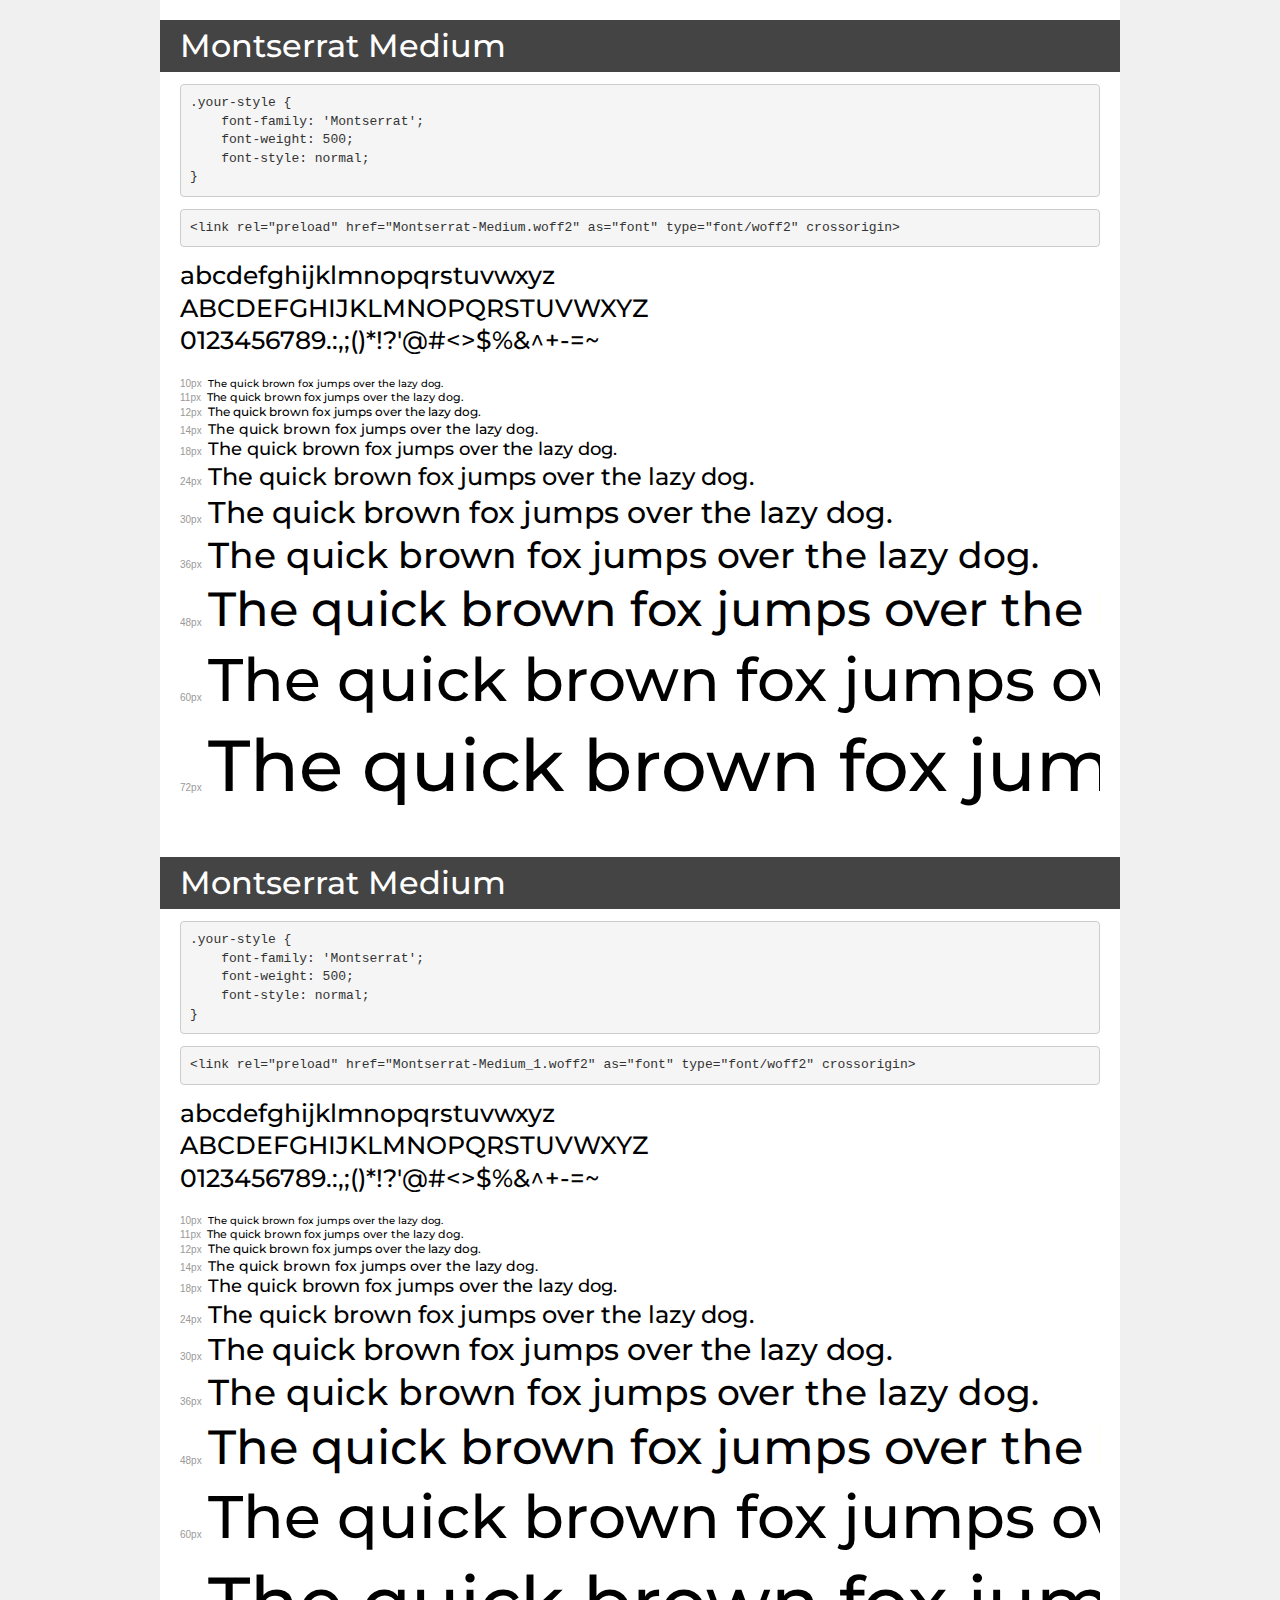
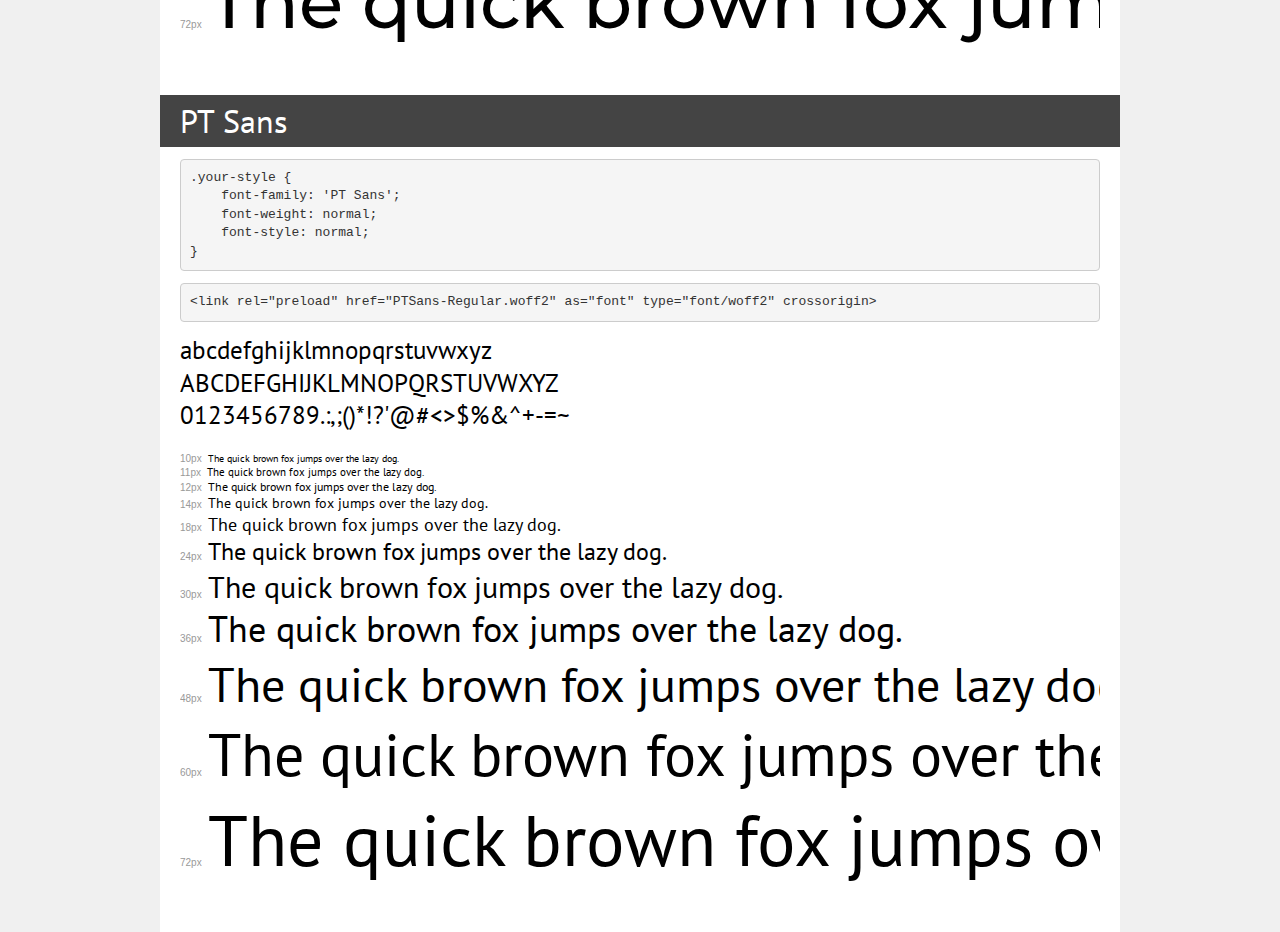
<file: font/demo.html>
<!DOCTYPE html>
<html lang="en">
<head>
    <meta charset="utf-8">
    <meta http-equiv="X-UA-Compatible" content="IE=edge">
    <meta name="viewport" content="width=device-width, initial-scale=1">
    <meta name="robots" content="noindex, noarchive">
    <meta name="format-detection" content="telephone=no">
    <title>Transfonter demo</title>
    <link href="stylesheet.css" rel="stylesheet">
    <style>
        /*
        http://meyerweb.com/eric/tools/css/reset/
        v2.0 | 20110126
        License: none (public domain)
        */
        html, body, div, span, applet, object, iframe,
        h1, h2, h3, h4, h5, h6, p, blockquote, pre,
        a, abbr, acronym, address, big, cite, code,
        del, dfn, em, img, ins, kbd, q, s, samp,
        small, strike, strong, sub, sup, tt, var,
        b, u, i, center,
        dl, dt, dd, ol, ul, li,
        fieldset, form, label, legend,
        table, caption, tbody, tfoot, thead, tr, th, td,
        article, aside, canvas, details, embed,
        figure, figcaption, footer, header, hgroup,
        menu, nav, output, ruby, section, summary,
        time, mark, audio, video {
            margin: 0;
            padding: 0;
            border: 0;
            font-size: 100%;
            font: inherit;
            vertical-align: baseline;
        }
        /* HTML5 display-role reset for older browsers */
        article, aside, details, figcaption, figure,
        footer, header, hgroup, menu, nav, section {
            display: block;
        }
        body {
            line-height: 1;
        }
        ol, ul {
            list-style: none;
        }
        blockquote, q {
            quotes: none;
        }
        blockquote:before, blockquote:after,
        q:before, q:after {
            content: '';
            content: none;
        }
        table {
            border-collapse: collapse;
            border-spacing: 0;
        }
        /* demo styles */
        body {
            background: #f0f0f0;
            color: #000;
        }
        .page {
            background: #fff;
            width: 920px;
            margin: 0 auto;
            padding: 20px 20px 0 20px;
            overflow: hidden;
        }
        .font-container {
            overflow-x: auto;
            overflow-y: hidden;
            margin-bottom: 40px;
            line-height: 1.3;
            white-space: nowrap;
            padding-bottom: 5px;
        }
        h1 {
            position: relative;
            background: #444;
            font-size: 32px;
            color: #fff;
            padding: 10px 20px;
            margin: 0 -20px 12px -20px;
        }
        .letters {
            font-size: 25px;
            margin-bottom: 20px;
        }
        .s10:before {
            content: '10px';
        }
        .s11:before {
            content: '11px';
        }
        .s12:before {
            content: '12px';
        }
        .s14:before {
            content: '14px';
        }
        .s18:before {
            content: '18px';
        }
        .s24:before {
            content: '24px';
        }
        .s30:before {
            content: '30px';
        }
        .s36:before {
            content: '36px';
        }
        .s48:before {
            content: '48px';
        }
        .s60:before {
            content: '60px';
        }
        .s72:before {
            content: '72px';
        }
        .s10:before, .s11:before, .s12:before, .s14:before,
        .s18:before, .s24:before, .s30:before, .s36:before,
        .s48:before, .s60:before, .s72:before {
            font-family: Arial, sans-serif;
            font-size: 10px;
            font-weight: normal;
            font-style: normal;
            color: #999;
            padding-right: 6px;
        }
        pre {
            display: block;
            padding: 9px;
            margin: 0 0 12px;
            font-family: Monaco, Menlo, Consolas, "Courier New", monospace;
            font-size: 13px;
            line-height: 1.428571429;
            color: #333;
            font-weight: normal;
            font-style: normal;
            background-color: #f5f5f5;
            border: 1px solid #ccc;
            overflow-x: auto;
            border-radius: 4px;
        }
        /* responsive */
        @media (max-width: 959px) {
            .page {
                width: auto;
                margin: 0;
            }
        }
    </style>
</head>
<body>
<div class="page">
    <div class="demo">
        <h1 style="font-family: 'Montserrat'; font-weight: 500; font-style: normal;">Montserrat Medium</h1>
        <pre title="Usage">.your-style {
    font-family: 'Montserrat';
    font-weight: 500;
    font-style: normal;
}</pre>
        <pre title="Preload (optional)">
&lt;link rel=&quot;preload&quot; href=&quot;Montserrat-Medium.woff2&quot; as=&quot;font&quot; type=&quot;font/woff2&quot; crossorigin&gt;</pre>
        <div class="font-container" style="font-family: 'Montserrat'; font-weight: 500; font-style: normal;">
            <p class="letters">
                abcdefghijklmnopqrstuvwxyz<br>
ABCDEFGHIJKLMNOPQRSTUVWXYZ<br>
                0123456789.:,;()*!?'@#&lt;&gt;$%&^+-=~
            </p>
            <p class="s10" style="font-size: 10px;">The quick brown fox jumps over the lazy dog.</p>
            <p class="s11" style="font-size: 11px;">The quick brown fox jumps over the lazy dog.</p>
            <p class="s12" style="font-size: 12px;">The quick brown fox jumps over the lazy dog.</p>
            <p class="s14" style="font-size: 14px;">The quick brown fox jumps over the lazy dog.</p>
            <p class="s18" style="font-size: 18px;">The quick brown fox jumps over the lazy dog.</p>
            <p class="s24" style="font-size: 24px;">The quick brown fox jumps over the lazy dog.</p>
            <p class="s30" style="font-size: 30px;">The quick brown fox jumps over the lazy dog.</p>
            <p class="s36" style="font-size: 36px;">The quick brown fox jumps over the lazy dog.</p>
            <p class="s48" style="font-size: 48px;">The quick brown fox jumps over the lazy dog.</p>
            <p class="s60" style="font-size: 60px;">The quick brown fox jumps over the lazy dog.</p>
            <p class="s72" style="font-size: 72px;">The quick brown fox jumps over the lazy dog.</p>
        </div>
    </div>

    <div class="demo">
        <h1 style="font-family: 'Montserrat'; font-weight: 500; font-style: normal;">Montserrat Medium</h1>
        <pre title="Usage">.your-style {
    font-family: 'Montserrat';
    font-weight: 500;
    font-style: normal;
}</pre>
        <pre title="Preload (optional)">
&lt;link rel=&quot;preload&quot; href=&quot;Montserrat-Medium_1.woff2&quot; as=&quot;font&quot; type=&quot;font/woff2&quot; crossorigin&gt;</pre>
        <div class="font-container" style="font-family: 'Montserrat'; font-weight: 500; font-style: normal;">
            <p class="letters">
                abcdefghijklmnopqrstuvwxyz<br>
ABCDEFGHIJKLMNOPQRSTUVWXYZ<br>
                0123456789.:,;()*!?'@#&lt;&gt;$%&^+-=~
            </p>
            <p class="s10" style="font-size: 10px;">The quick brown fox jumps over the lazy dog.</p>
            <p class="s11" style="font-size: 11px;">The quick brown fox jumps over the lazy dog.</p>
            <p class="s12" style="font-size: 12px;">The quick brown fox jumps over the lazy dog.</p>
            <p class="s14" style="font-size: 14px;">The quick brown fox jumps over the lazy dog.</p>
            <p class="s18" style="font-size: 18px;">The quick brown fox jumps over the lazy dog.</p>
            <p class="s24" style="font-size: 24px;">The quick brown fox jumps over the lazy dog.</p>
            <p class="s30" style="font-size: 30px;">The quick brown fox jumps over the lazy dog.</p>
            <p class="s36" style="font-size: 36px;">The quick brown fox jumps over the lazy dog.</p>
            <p class="s48" style="font-size: 48px;">The quick brown fox jumps over the lazy dog.</p>
            <p class="s60" style="font-size: 60px;">The quick brown fox jumps over the lazy dog.</p>
            <p class="s72" style="font-size: 72px;">The quick brown fox jumps over the lazy dog.</p>
        </div>
    </div>

    <div class="demo">
        <h1 style="font-family: 'PT Sans'; font-weight: normal; font-style: normal;">PT Sans</h1>
        <pre title="Usage">.your-style {
    font-family: 'PT Sans';
    font-weight: normal;
    font-style: normal;
}</pre>
        <pre title="Preload (optional)">
&lt;link rel=&quot;preload&quot; href=&quot;PTSans-Regular.woff2&quot; as=&quot;font&quot; type=&quot;font/woff2&quot; crossorigin&gt;</pre>
        <div class="font-container" style="font-family: 'PT Sans'; font-weight: normal; font-style: normal;">
            <p class="letters">
                abcdefghijklmnopqrstuvwxyz<br>
ABCDEFGHIJKLMNOPQRSTUVWXYZ<br>
                0123456789.:,;()*!?'@#&lt;&gt;$%&^+-=~
            </p>
            <p class="s10" style="font-size: 10px;">The quick brown fox jumps over the lazy dog.</p>
            <p class="s11" style="font-size: 11px;">The quick brown fox jumps over the lazy dog.</p>
            <p class="s12" style="font-size: 12px;">The quick brown fox jumps over the lazy dog.</p>
            <p class="s14" style="font-size: 14px;">The quick brown fox jumps over the lazy dog.</p>
            <p class="s18" style="font-size: 18px;">The quick brown fox jumps over the lazy dog.</p>
            <p class="s24" style="font-size: 24px;">The quick brown fox jumps over the lazy dog.</p>
            <p class="s30" style="font-size: 30px;">The quick brown fox jumps over the lazy dog.</p>
            <p class="s36" style="font-size: 36px;">The quick brown fox jumps over the lazy dog.</p>
            <p class="s48" style="font-size: 48px;">The quick brown fox jumps over the lazy dog.</p>
            <p class="s60" style="font-size: 60px;">The quick brown fox jumps over the lazy dog.</p>
            <p class="s72" style="font-size: 72px;">The quick brown fox jumps over the lazy dog.</p>
        </div>
    </div>

</div>
</body>
</html>
</file>
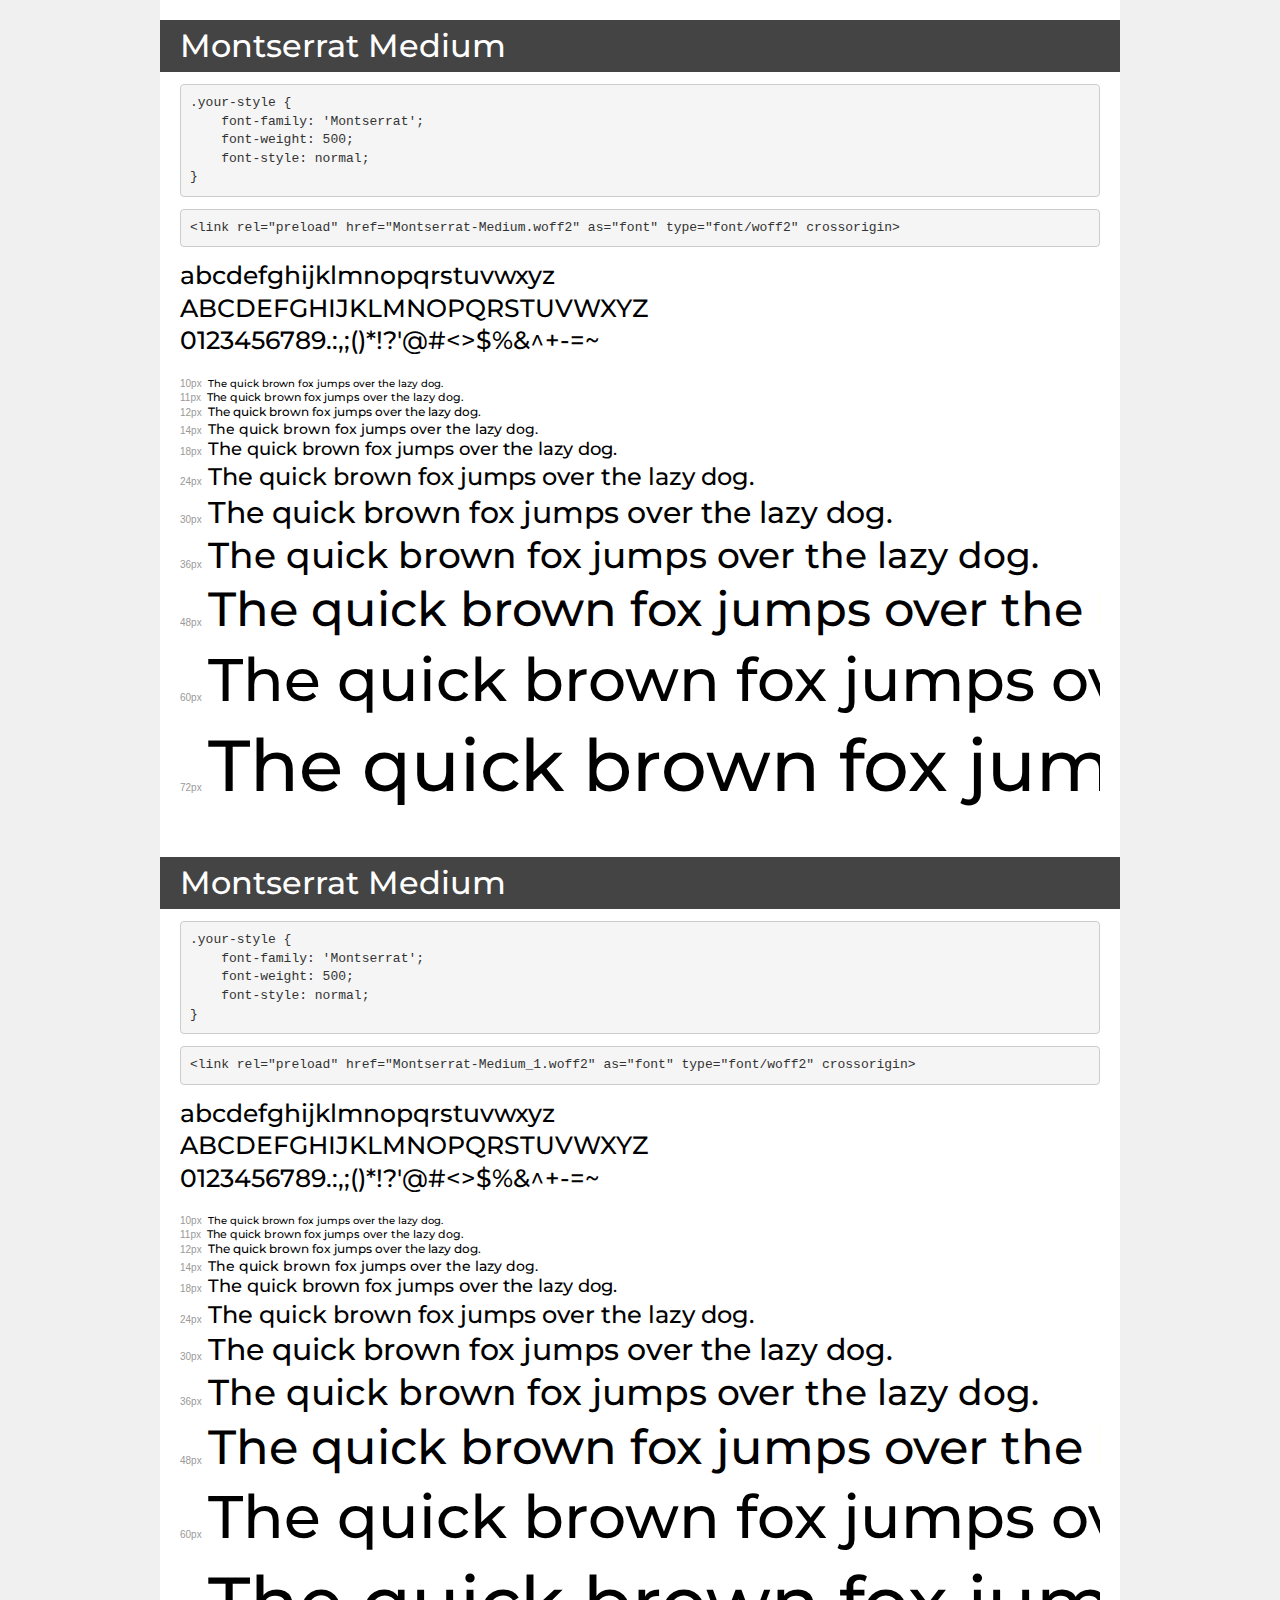
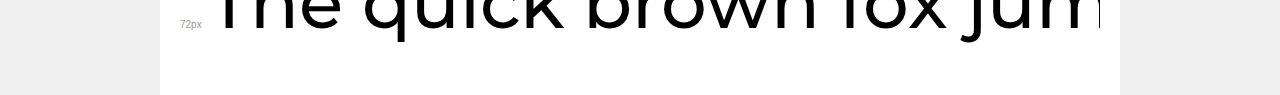
<file: font/transfonter.org-20240730-185746/demo.html>
<!DOCTYPE html>
<html lang="en">
<head>
    <meta charset="utf-8">
    <meta http-equiv="X-UA-Compatible" content="IE=edge">
    <meta name="viewport" content="width=device-width, initial-scale=1">
    <meta name="robots" content="noindex, noarchive">
    <meta name="format-detection" content="telephone=no">
    <title>Transfonter demo</title>
    <link href="stylesheet.css" rel="stylesheet">
    <style>
        /*
        http://meyerweb.com/eric/tools/css/reset/
        v2.0 | 20110126
        License: none (public domain)
        */
        html, body, div, span, applet, object, iframe,
        h1, h2, h3, h4, h5, h6, p, blockquote, pre,
        a, abbr, acronym, address, big, cite, code,
        del, dfn, em, img, ins, kbd, q, s, samp,
        small, strike, strong, sub, sup, tt, var,
        b, u, i, center,
        dl, dt, dd, ol, ul, li,
        fieldset, form, label, legend,
        table, caption, tbody, tfoot, thead, tr, th, td,
        article, aside, canvas, details, embed,
        figure, figcaption, footer, header, hgroup,
        menu, nav, output, ruby, section, summary,
        time, mark, audio, video {
            margin: 0;
            padding: 0;
            border: 0;
            font-size: 100%;
            font: inherit;
            vertical-align: baseline;
        }
        /* HTML5 display-role reset for older browsers */
        article, aside, details, figcaption, figure,
        footer, header, hgroup, menu, nav, section {
            display: block;
        }
        body {
            line-height: 1;
        }
        ol, ul {
            list-style: none;
        }
        blockquote, q {
            quotes: none;
        }
        blockquote:before, blockquote:after,
        q:before, q:after {
            content: '';
            content: none;
        }
        table {
            border-collapse: collapse;
            border-spacing: 0;
        }
        /* demo styles */
        body {
            background: #f0f0f0;
            color: #000;
        }
        .page {
            background: #fff;
            width: 920px;
            margin: 0 auto;
            padding: 20px 20px 0 20px;
            overflow: hidden;
        }
        .font-container {
            overflow-x: auto;
            overflow-y: hidden;
            margin-bottom: 40px;
            line-height: 1.3;
            white-space: nowrap;
            padding-bottom: 5px;
        }
        h1 {
            position: relative;
            background: #444;
            font-size: 32px;
            color: #fff;
            padding: 10px 20px;
            margin: 0 -20px 12px -20px;
        }
        .letters {
            font-size: 25px;
            margin-bottom: 20px;
        }
        .s10:before {
            content: '10px';
        }
        .s11:before {
            content: '11px';
        }
        .s12:before {
            content: '12px';
        }
        .s14:before {
            content: '14px';
        }
        .s18:before {
            content: '18px';
        }
        .s24:before {
            content: '24px';
        }
        .s30:before {
            content: '30px';
        }
        .s36:before {
            content: '36px';
        }
        .s48:before {
            content: '48px';
        }
        .s60:before {
            content: '60px';
        }
        .s72:before {
            content: '72px';
        }
        .s10:before, .s11:before, .s12:before, .s14:before,
        .s18:before, .s24:before, .s30:before, .s36:before,
        .s48:before, .s60:before, .s72:before {
            font-family: Arial, sans-serif;
            font-size: 10px;
            font-weight: normal;
            font-style: normal;
            color: #999;
            padding-right: 6px;
        }
        pre {
            display: block;
            padding: 9px;
            margin: 0 0 12px;
            font-family: Monaco, Menlo, Consolas, "Courier New", monospace;
            font-size: 13px;
            line-height: 1.428571429;
            color: #333;
            font-weight: normal;
            font-style: normal;
            background-color: #f5f5f5;
            border: 1px solid #ccc;
            overflow-x: auto;
            border-radius: 4px;
        }
        /* responsive */
        @media (max-width: 959px) {
            .page {
                width: auto;
                margin: 0;
            }
        }
    </style>
</head>
<body>
<div class="page">
    <div class="demo">
        <h1 style="font-family: 'Montserrat'; font-weight: 500; font-style: normal;">Montserrat Medium</h1>
        <pre title="Usage">.your-style {
    font-family: 'Montserrat';
    font-weight: 500;
    font-style: normal;
}</pre>
        <pre title="Preload (optional)">
&lt;link rel=&quot;preload&quot; href=&quot;Montserrat-Medium.woff2&quot; as=&quot;font&quot; type=&quot;font/woff2&quot; crossorigin&gt;</pre>
        <div class="font-container" style="font-family: 'Montserrat'; font-weight: 500; font-style: normal;">
            <p class="letters">
                abcdefghijklmnopqrstuvwxyz<br>
ABCDEFGHIJKLMNOPQRSTUVWXYZ<br>
                0123456789.:,;()*!?'@#&lt;&gt;$%&^+-=~
            </p>
            <p class="s10" style="font-size: 10px;">The quick brown fox jumps over the lazy dog.</p>
            <p class="s11" style="font-size: 11px;">The quick brown fox jumps over the lazy dog.</p>
            <p class="s12" style="font-size: 12px;">The quick brown fox jumps over the lazy dog.</p>
            <p class="s14" style="font-size: 14px;">The quick brown fox jumps over the lazy dog.</p>
            <p class="s18" style="font-size: 18px;">The quick brown fox jumps over the lazy dog.</p>
            <p class="s24" style="font-size: 24px;">The quick brown fox jumps over the lazy dog.</p>
            <p class="s30" style="font-size: 30px;">The quick brown fox jumps over the lazy dog.</p>
            <p class="s36" style="font-size: 36px;">The quick brown fox jumps over the lazy dog.</p>
            <p class="s48" style="font-size: 48px;">The quick brown fox jumps over the lazy dog.</p>
            <p class="s60" style="font-size: 60px;">The quick brown fox jumps over the lazy dog.</p>
            <p class="s72" style="font-size: 72px;">The quick brown fox jumps over the lazy dog.</p>
        </div>
    </div>

    <div class="demo">
        <h1 style="font-family: 'Montserrat'; font-weight: 500; font-style: normal;">Montserrat Medium</h1>
        <pre title="Usage">.your-style {
    font-family: 'Montserrat';
    font-weight: 500;
    font-style: normal;
}</pre>
        <pre title="Preload (optional)">
&lt;link rel=&quot;preload&quot; href=&quot;Montserrat-Medium_1.woff2&quot; as=&quot;font&quot; type=&quot;font/woff2&quot; crossorigin&gt;</pre>
        <div class="font-container" style="font-family: 'Montserrat'; font-weight: 500; font-style: normal;">
            <p class="letters">
                abcdefghijklmnopqrstuvwxyz<br>
ABCDEFGHIJKLMNOPQRSTUVWXYZ<br>
                0123456789.:,;()*!?'@#&lt;&gt;$%&^+-=~
            </p>
            <p class="s10" style="font-size: 10px;">The quick brown fox jumps over the lazy dog.</p>
            <p class="s11" style="font-size: 11px;">The quick brown fox jumps over the lazy dog.</p>
            <p class="s12" style="font-size: 12px;">The quick brown fox jumps over the lazy dog.</p>
            <p class="s14" style="font-size: 14px;">The quick brown fox jumps over the lazy dog.</p>
            <p class="s18" style="font-size: 18px;">The quick brown fox jumps over the lazy dog.</p>
            <p class="s24" style="font-size: 24px;">The quick brown fox jumps over the lazy dog.</p>
            <p class="s30" style="font-size: 30px;">The quick brown fox jumps over the lazy dog.</p>
            <p class="s36" style="font-size: 36px;">The quick brown fox jumps over the lazy dog.</p>
            <p class="s48" style="font-size: 48px;">The quick brown fox jumps over the lazy dog.</p>
            <p class="s60" style="font-size: 60px;">The quick brown fox jumps over the lazy dog.</p>
            <p class="s72" style="font-size: 72px;">The quick brown fox jumps over the lazy dog.</p>
        </div>
    </div>

</div>
</body>
</html>
</file>
<file: font/stylesheet.css>
@font-face {
    font-family: 'Montserrat';
    src: url('Montserrat-Medium.eot');
    src: url('Montserrat-Medium.eot?#iefix') format('embedded-opentype'),
        url('Montserrat-Medium.woff2') format('woff2'),
        url('Montserrat-Medium.woff') format('woff'),
        url('Montserrat-Medium.ttf') format('truetype'),
        url('Montserrat-Medium.svg#Montserrat-Medium') format('svg');
    font-weight: 500;
    font-style: normal;
    font-display: swap;
}

@font-face {
    font-family: 'Montserrat';
    src: url('Montserrat-Medium_1.eot');
    src: url('Montserrat-Medium_1.eot?#iefix') format('embedded-opentype'),
        url('Montserrat-Medium_1.woff2') format('woff2'),
        url('Montserrat-Medium_1.woff') format('woff'),
        url('Montserrat-Medium_1.ttf') format('truetype'),
        url('Montserrat-Medium_1.svg#Montserrat-Medium') format('svg');
    font-weight: 500;
    font-style: normal;
    font-display: swap;
}

@font-face {
    font-family: 'PT Sans';
    src: url('PTSans-Regular.eot');
    src: url('PTSans-Regular.eot?#iefix') format('embedded-opentype'),
        url('PTSans-Regular.woff2') format('woff2'),
        url('PTSans-Regular.woff') format('woff'),
        url('PTSans-Regular.ttf') format('truetype'),
        url('PTSans-Regular.svg#PTSans-Regular') format('svg');
    font-weight: normal;
    font-style: normal;
    font-display: swap;
}
</file>
<file: font/transfonter.org-20240730-185746/stylesheet.css>
@font-face {
    font-family: 'Montserrat';
    src: url('Montserrat-Medium.eot');
    src: url('Montserrat-Medium.eot?#iefix') format('embedded-opentype'),
        url('Montserrat-Medium.woff2') format('woff2'),
        url('Montserrat-Medium.woff') format('woff'),
        url('Montserrat-Medium.ttf') format('truetype'),
        url('Montserrat-Medium.svg#Montserrat-Medium') format('svg');
    font-weight: 500;
    font-style: normal;
    font-display: swap;
}

@font-face {
    font-family: 'Montserrat';
    src: url('Montserrat-Medium_1.eot');
    src: url('Montserrat-Medium_1.eot?#iefix') format('embedded-opentype'),
        url('Montserrat-Medium_1.woff2') format('woff2'),
        url('Montserrat-Medium_1.woff') format('woff'),
        url('Montserrat-Medium_1.ttf') format('truetype'),
        url('Montserrat-Medium_1.svg#Montserrat-Medium') format('svg');
    font-weight: 500;
    font-style: normal;
    font-display: swap;
}
</file>
